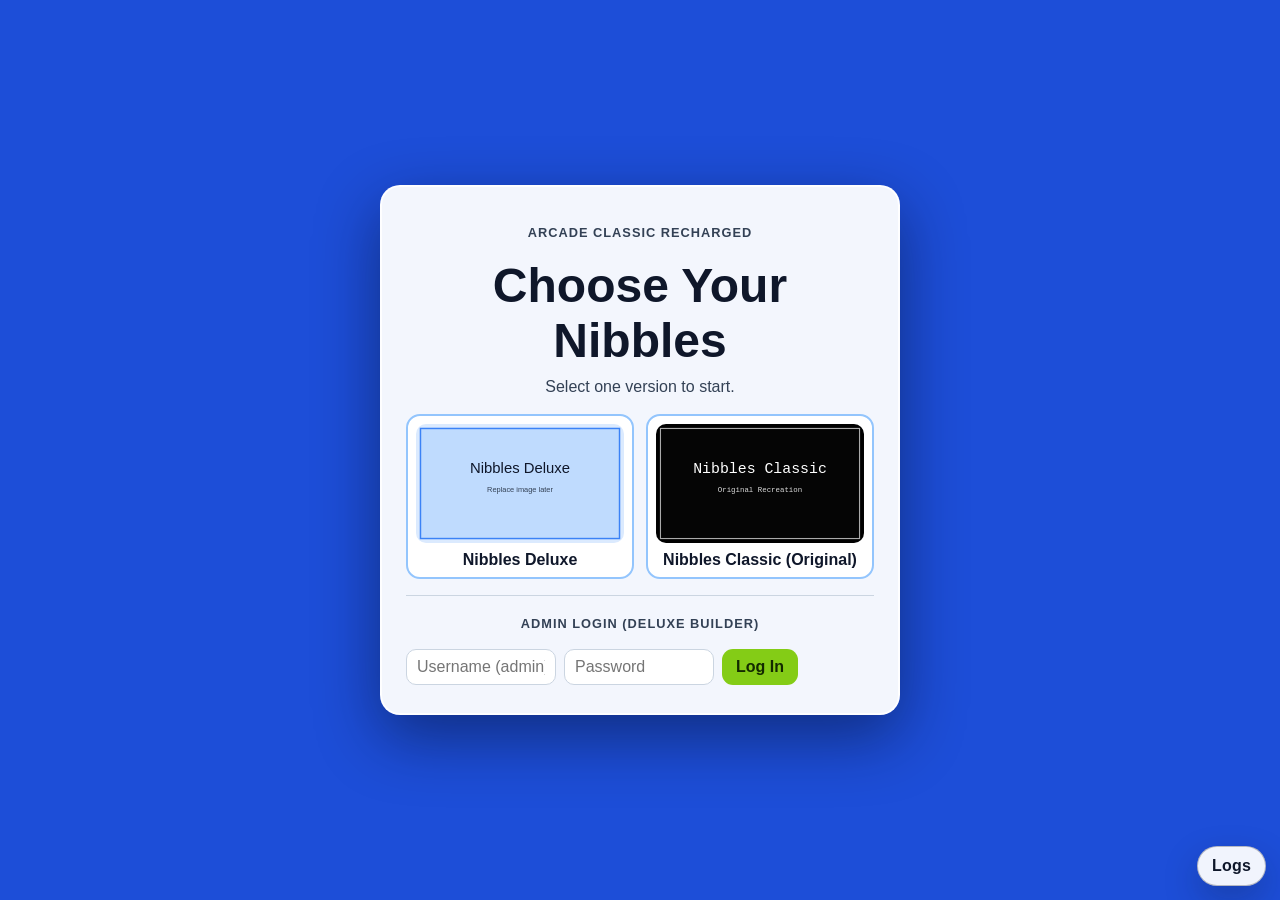
<file: website/index.html>
<!DOCTYPE html>
<html lang="en">
<head>
    <meta charset="UTF-8">
    <meta name="viewport" content="width=device-width, initial-scale=1.0">
    <title>Dos Nibbles</title>
    <link rel="stylesheet" href="style.css">
</head>
<body>
    <div id="welcomeScreen">
        <div class="welcome-card">
            <p class="welcome-kicker">Arcade Classic Recharged</p>
            <h1>Choose Your Nibbles</h1>
            <p>Select one version to start.</p>
            <div class="welcome-options">
                <button
                    id="startDeluxeBtn"
                    class="welcome-option"
                    type="button"
                    onclick="window.NIBBLES_START ? window.NIBBLES_START('deluxe') : alert('Nibbles failed to load: script.js missing or crashed. Open DevTools Console/Network for errors.')"
                >
                    <img
                        src="data:image/svg+xml,%3Csvg xmlns='http://www.w3.org/2000/svg' width='560' height='320' viewBox='0 0 560 320'%3E%3Crect width='560' height='320' fill='%23dbeafe'/%3E%3Crect x='12' y='12' width='536' height='296' fill='%23bfdbfe' stroke='%233b82f6' stroke-width='4'/%3E%3Ctext x='280' y='132' text-anchor='middle' font-size='40' font-family='Arial' fill='%230f172a'%3ENibbles Deluxe%3C/text%3E%3Ctext x='280' y='182' text-anchor='middle' font-size='20' font-family='Arial' fill='%23334155'%3EReplace image later%3C/text%3E%3C/svg%3E"
                        alt="Nibbles Deluxe start image placeholder"
                    >
                    <span>Nibbles Deluxe</span>
                </button>
                <button
                    id="startClassicBtn"
                    class="welcome-option"
                    type="button"
                    onclick="window.NIBBLES_START ? window.NIBBLES_START('classic') : alert('Nibbles failed to load: script.js missing or crashed. Open DevTools Console/Network for errors.')"
                >
                    <img
                        src="data:image/svg+xml,%3Csvg xmlns='http://www.w3.org/2000/svg' width='560' height='320' viewBox='0 0 560 320'%3E%3Crect width='560' height='320' fill='%23000000'/%3E%3Crect x='12' y='12' width='536' height='296' fill='%23050505' stroke='%23aaaaaa' stroke-width='3'/%3E%3Ctext x='280' y='132' text-anchor='middle' font-size='40' font-family='Courier New' fill='%23ffffff'%3ENibbles Classic%3C/text%3E%3Ctext x='280' y='182' text-anchor='middle' font-size='20' font-family='Courier New' fill='%23dddddd'%3EOriginal Recreation%3C/text%3E%3C/svg%3E"
                        alt="Nibbles Classic start image placeholder"
                    >
                    <span>Nibbles Classic (Original)</span>
                </button>
            </div>

            <div id="welcomeAdminPanel">
                <p class="welcome-kicker">Admin Login (Deluxe Builder)</p>
                <div id="adminLoginForm" class="menu-login">
                    <input type="text" id="adminUsername" autocomplete="username" placeholder="Username (admin)">
                    <input type="password" id="adminPassword" autocomplete="current-password" placeholder="Password (admin)">
                    <button id="adminLoginBtn" class="btn btn-secondary">Log In</button>
                </div>
                <div id="adminStatusBar" style="display:none;">
                    <span id="adminStatusText"></span>
                    <button id="adminLogoutBtn" class="btn btn-secondary">Log Out</button>
                </div>
                <div id="adminCredentialPanel" style="display:none;">
                    <p class="welcome-kicker">Admin Credentials</p>
                    <div class="menu-login">
                        <input type="text" id="newAdminUsername" placeholder="New username">
                        <input type="password" id="newAdminPassword" placeholder="New password">
                        <button id="saveAdminCredentialsBtn" class="btn btn-secondary">Save Credentials</button>
                    </div>
                </div>
            </div>
        </div>
    </div>

    <div id="appShell" style="display:none;">
        <header id="menuBar">
            <div class="brand">Nibbles Deluxe</div>
            <div id="adminMenu">
                <span id="adminTopStatus">Admin: Off</span>
                <button id="backToChooserBtn" class="btn btn-secondary">Back To Game Select</button>
            </div>
        </header>

        <div class="page-shell">
            <!-- settings overlay -->
            <div id="settings">
                <div class="settings-grid">
                    <label>Mode
                        <select id="mode">
                            <option value="single" selected>Single player</option>
                            <option value="double">Two player</option>
                            <option value="online">Online Multiplayer</option>
                        </select>
                    </label>
                    <label id="p1label">Player 1 name
                        <input type="text" id="p1name" value="sammy">
                    </label>
                    <label id="p2label">Player 2 name
                        <input type="text" id="p2name" value="jake">
                    </label>
                    <label>Speed (1-100)
                        <input type="number" id="speed" min="1" max="100" value="50">
                    </label>
                    <label>Level
                        <select id="levelSelect">
                            <option value="0">Level 1 (default)</option>
                        </select>
                    </label>
                    <label id="aiCountLabel">AI Players
                        <select id="aiCount">
                            <option value="0" selected>0</option>
                            <option value="1">1</option>
                            <option value="2">2</option>
                            <option value="3">3</option>
                            <option value="4">4</option>
                        </select>
                    </label>
                    <label id="aiIntelLabel">AI Intelligence
                        <select id="aiIntelligence">
                            <option value="easy">Easy</option>
                            <option value="normal" selected>Normal</option>
                            <option value="hard">Hard</option>
                            <option value="insane">Insane</option>
                        </select>
                    </label>
                </div>
                <div id="onlinePanel" style="display:none;">
                    <p class="online-title">Online Multiplayer</p>
                    <div class="online-controls">
                        <label>Max players
                            <select id="onlineMaxPlayers">
                                <option value="2">2</option>
                                <option value="3">3</option>
                                <option value="4">4</option>
                                <option value="5" selected>5</option>
                            </select>
                        </label>
                        <label class="inline-toggle">
                            <input type="checkbox" id="deathResetAllToggle">
                            Reset all players on death
                        </label>
                    </div>
                    <div class="online-controls">
                        <input type="text" id="roomCodeInput" placeholder="Room code" maxlength="8">
                        <button id="createRoomBtn" class="btn btn-secondary" type="button">Create Room</button>
                        <button id="joinRoomBtn" class="btn btn-secondary" type="button">Join Room</button>
                        <button id="leaveRoomBtn" class="btn btn-secondary" type="button" disabled>Leave Room</button>
                    </div>
                    <p id="onlineStatus">Mode is local until you create or join a room.</p>
                </div>

                <p id="editorAccessHint">Level builder is admin-only.</p>
                <div id="adminHackPanel" style="display:none;">
                    <p class="online-title">Admin Hack Tools</p>
                    <div class="online-controls">
                        <button id="hackGodModeBtn" class="btn btn-secondary" type="button">Toggle God Mode</button>
                        <button id="hackAddLifeBtn" class="btn btn-secondary" type="button">+1 Life All</button>
                        <button id="hackAddScoreBtn" class="btn btn-secondary" type="button">+1000 P1</button>
                        <button id="hackNextLevelBtn" class="btn btn-secondary" type="button">Manual Next Level</button>
                    </div>
                </div>
                <div class="button-row">
                    <button id="levelEditorBtn" class="btn btn-secondary" style="display:none;" disabled>Level Builder (Admin)</button>
                    <button id="resetBtn" class="btn btn-secondary" style="display:none;">Reset Levels</button>
                    <button id="startBtn" class="btn btn-primary">Start Game</button>
                </div>
            </div>
        </div>
    </div>

    <div id="classicSetup" style="display:none;">
        <div class="classic-terminal">
            <h2>Nibbles Classic Setup</h2>
            <div id="classicQuestion"></div>
            <input id="classicAnswerInput" type="text" autocomplete="off">
        </div>
    </div>

    <div id="info" style="display:none;">
        <span id="levelDisplay"></span> | <span id="scoreDisplay"></span> | <span id="livesDisplay"></span> <span id="pauseDisplay" style="display:none;">| PAUSED</span>
        <span id="hudScoreboard"></span>
        <button id="clearScoresBtn" type="button">Clear Scores</button>
        <button id="pauseBtn">Pause</button>
        <span id="inGameHackBar" style="display:none;">
            <button id="hackGodModeBtnGame" type="button">God</button>
            <button id="hackAddLifeBtnGame" type="button">+Life</button>
            <button id="hackAddScoreBtnGame" type="button">+Score</button>
            <button id="hackNextLevelBtnGame" type="button">Next Lvl</button>
        </span>
        <button id="endBtn">End Game</button>
    </div>

    <!-- level editor overlay -->
    <div id="levelEditor" style="display:none;">
        <h2>Level Editor</h2>
        <div id="editorControls">
            <label>Tool:
                <select id="editorTool">
                    <option value="dot">Dot</option>
                    <option value="line">Line (multi-point)</option>
                    <option value="curve">Curve (3+ points)</option>
                    <option value="circle">Circle</option>
                    <option value="erase">Erase</option>
                </select>
            </label>
            <button id="editorCommit" style="display:none;">Commit</button>
                <button id="setStart1">Set Start P1</button>
                <button id="setStart2">Set Start P2</button>
            <button id="editorClear">Clear</button>
            <label>Visibility:
                <select id="levelVisibility">
                    <option value="public">Available to everyone</option>
                    <option value="admin">Only admin</option>
                </select>
            </label>
            <button id="editorSave">Save Level</button>
            <button id="editorCancel">Cancel</button>
        </div>
        <div id="editorMeta">
            <span id="editorCoordDisplay">X: -, Y: -</span>
            <label>X: <input type="number" id="dotXInput" min="1"></label>
            <label>Y: <input type="number" id="dotYInput" min="1"></label>
            <button id="addDotBtn">Add Dot (X,Y)</button>
        </div>
        <canvas id="editorCanvas" style="border: 1px solid #000; display: block; margin: 10px auto;"></canvas>
        <p id="editorHint">Select a tool or start button, then click on the grid to place walls or starting positions. Right-click or press ESC to cancel current action.</p>
    </div>

    <canvas id="gameCanvas" style="display:none;"></canvas>

    <!-- Global logging UI (always available, does not interrupt gameplay) -->
    <div id="globalFailureBanner" role="status" aria-live="polite" style="display:none;">
        <span id="globalFailureText">Something failed. Open Logs for details.</span>
        <button id="globalFailureOpenBtn" type="button">Open Logs</button>
    </div>
    <button id="globalLogToggleBtn" type="button" aria-haspopup="dialog" aria-controls="globalLogDrawer">
        Logs
    </button>
    <div id="globalLogDrawer" role="dialog" aria-modal="false" aria-label="Nibbles logs" style="display:none;">
        <div class="log-header">
            <div class="log-title">
                <strong>Logs</strong>
                <span id="globalLogMeta"></span>
            </div>
            <div class="log-actions">
                <button id="globalLogCopyBtn" type="button" title="Copy logs" aria-label="Copy logs">
                    <svg class="log-icon" viewBox="0 0 24 24" width="18" height="18" aria-hidden="true">
                        <path fill="currentColor" d="M16 1H6a2 2 0 0 0-2 2v12h2V3h10V1Zm3 4H10a2 2 0 0 0-2 2v14a2 2 0 0 0 2 2h9a2 2 0 0 0 2-2V7a2 2 0 0 0-2-2Zm0 16H10V7h9v14Z"/>
                    </svg>
                </button>
                <button id="globalLogClearBtn" type="button">Clear</button>
                <button id="globalLogCloseBtn" type="button">Close</button>
            </div>
        </div>
        <div id="globalLogList" class="log-list" aria-label="Log entries"></div>
    </div>
    <script src="script.js"></script>
</body>
</html>
</file>
<file: website/style.css>
:root {
    --sky-1: #3b82f6;
    --sky-2: #06b6d4;
    --lime: #84cc16;
    --orange: #f97316;
    --pink: #ec4899;
    --violet: #7c3aed;
    --ink: #0f172a;
    --ink-soft: #334155;
    --paper: #ffffff;
    --line: #cbd5e1;
    --log-good: #16a34a;
    --log-warn: #f97316;
    --log-bad: #dc2626;
}

* {
    box-sizing: border-box;
}

body {
    font-family: "Trebuchet MS", "Segoe UI", Tahoma, sans-serif;
    background: #eaf4ff;
    color: var(--ink);
    margin: 0;
    width: 100vw;
    height: 100vh;
    overflow: hidden;
    display: flex;
    flex-direction: column;
}

#welcomeScreen {
    position: fixed;
    inset: 0;
    z-index: 2200;
    display: flex;
    justify-content: center;
    align-items: center;
    background: #1d4ed8;
    padding: 16px;
}

.welcome-card {
    width: min(92vw, 520px);
    background: rgba(255, 255, 255, 0.95);
    border-radius: 20px;
    border: 2px solid rgba(255, 255, 255, 0.9);
    box-shadow: 0 22px 64px rgba(2, 6, 23, 0.45);
    padding: 28px 24px;
    text-align: center;
}

.welcome-kicker {
    margin: 0 0 10px;
    letter-spacing: 1px;
    text-transform: uppercase;
    font-size: 0.8rem;
    color: var(--violet);
    font-weight: 700;
}

.welcome-card h1 {
    margin: 0;
    font-size: clamp(2rem, 8vw, 3rem);
    color: var(--ink);
}

.welcome-card p {
    color: var(--ink-soft);
    margin: 10px 0 18px;
}

.welcome-options {
    display: grid;
    grid-template-columns: repeat(2, minmax(220px, 1fr));
    gap: 12px;
}

#welcomeAdminPanel {
    margin-top: 16px;
    padding-top: 10px;
    border-top: 1px solid #cbd5e1;
}

#adminCredentialPanel {
    margin-top: 10px;
    padding-top: 10px;
    border-top: 1px dashed #cbd5e1;
}

.welcome-option {
    border: 2px solid #93c5fd;
    border-radius: 14px;
    background: #fff;
    padding: 8px;
    cursor: pointer;
    display: flex;
    flex-direction: column;
    gap: 8px;
    align-items: center;
    color: #0f172a;
}

.welcome-option img {
    width: 100%;
    height: auto;
    border-radius: 10px;
}

.welcome-option span {
    font-weight: 700;
}

.welcome-option:hover {
    transform: translateY(-2px);
    box-shadow: 0 10px 22px rgba(30, 64, 175, 0.35);
}

#appShell {
    width: 100%;
    display: flex;
    flex-direction: column;
    flex: 1;
    min-height: 0;
}

body.classic-edition {
    background: radial-gradient(circle at top, #071f14, #020b07 60%, #000 100%);
    color: #b8ffcc;
    font-family: "Courier New", Courier, monospace;
}

body.classic-edition #menuBar {
    background: #03150d;
    border-bottom-color: #2f8f57;
    color: #86ffb0;
}

body.classic-edition #settings {
    background: rgba(0, 12, 7, 0.96);
    border-color: #2f8f57;
    color: #b8ffcc;
    border-radius: 0;
    box-shadow: 0 0 0 2px rgba(47, 143, 87, 0.45), inset 0 0 24px rgba(20, 120, 70, 0.24);
}

body.classic-edition label,
body.classic-edition #editorAccessHint,
body.classic-edition #info,
body.classic-edition #onlineStatus,
body.classic-edition .online-title {
    color: #9cf7bc;
}

body.classic-edition #levelEditorBtn,
body.classic-edition #adminTopStatus,
body.classic-edition #adminStatusBar,
body.classic-edition #welcomeAdminPanel {
    display: none !important;
}

body.classic-edition input[type="text"],
body.classic-edition input[type="password"],
body.classic-edition input[type="number"],
body.classic-edition select {
    background: #00130b;
    color: #a0ffc3;
    border-color: #2f8f57;
    border-radius: 0;
}

body.classic-edition .btn-primary {
    background: #1f7a48;
    color: #dbffe8;
    border-radius: 0;
}

body.classic-edition .btn-secondary {
    background: #06301d;
    color: #9dffc2;
    border: 1px solid #2f8f57;
    border-radius: 0;
}

body.classic-edition #settings::before {
    content: "C:\\NIBBLES\\CLASSIC>";
    display: block;
    margin-bottom: 12px;
    color: #56ff9a;
    font-weight: 700;
}

body.classic-edition.classic-color-edition {
    background: radial-gradient(circle at top, #071b35, #05090f 58%, #030305 100%);
    color: #dbe6ff;
}

body.classic-edition.classic-color-edition #menuBar {
    background: #0a1332;
    border-bottom-color: #4f69ff;
    color: #c9d4ff;
}

body.classic-edition.classic-color-edition #settings {
    background: rgba(7, 14, 38, 0.96);
    border-color: #4560ff;
    color: #dbe6ff;
    box-shadow: 0 0 0 2px rgba(69, 96, 255, 0.48), inset 0 0 24px rgba(58, 89, 230, 0.25);
}

body.classic-edition.classic-color-edition label,
body.classic-edition.classic-color-edition #editorAccessHint,
body.classic-edition.classic-color-edition #info,
body.classic-edition.classic-color-edition #onlineStatus,
body.classic-edition.classic-color-edition .online-title {
    color: #bcc8ff;
}

body.classic-edition.classic-color-edition input[type="text"],
body.classic-edition.classic-color-edition input[type="password"],
body.classic-edition.classic-color-edition input[type="number"],
body.classic-edition.classic-color-edition select {
    background: #0d1435;
    color: #dfe6ff;
    border-color: #4d67ff;
}

body.classic-edition.classic-color-edition .btn-primary {
    background: #3158ff;
    color: #f2f5ff;
}

body.classic-edition.classic-color-edition .btn-secondary {
    background: #162150;
    color: #d8e0ff;
    border-color: #4d67ff;
}

body.classic-edition.classic-color-edition #settings::before {
    color: #9db2ff;
}

#menuBar {
    display: flex;
    justify-content: space-between;
    align-items: center;
    gap: 12px;
    background: var(--sky-1);
    color: #fff;
    padding: 10px 14px;
    border-bottom: 3px solid rgba(255, 255, 255, 0.28);
}

.brand {
    font-weight: 900;
    letter-spacing: 0.4px;
}

#adminMenu {
    display: flex;
    align-items: center;
    gap: 10px;
}

#adminTopStatus {
    font-weight: 700;
}

.menu-login {
    display: flex;
    align-items: center;
    gap: 8px;
}

.menu-login input {
    width: 150px;
}

.page-shell {
    padding: 16px;
}

canvas {
    border: none;
    background: #fff;
    display: block;
    flex: 1;
}

#settings {
    max-width: 780px;
    margin: 0 auto;
    padding: 18px;
    border: 2px solid rgba(255, 255, 255, 0.65);
    border-radius: 16px;
    background: rgba(255, 255, 255, 0.96);
    box-shadow: 0 14px 34px rgba(30, 41, 59, 0.15);
}

.settings-grid {
    display: grid;
    grid-template-columns: repeat(2, minmax(180px, 1fr));
    gap: 12px;
}

label {
    text-align: left;
    display: flex;
    flex-direction: column;
    gap: 5px;
    font-size: 0.95rem;
    color: var(--ink-soft);
}

input,
select,
button {
    font: inherit;
}

input[type="text"],
input[type="password"],
input[type="number"],
select {
    border: 1px solid var(--line);
    border-radius: 10px;
    padding: 8px 10px;
    background: var(--paper);
    color: var(--ink);
}

#editorAccessHint {
    margin: 10px 0 0;
    color: var(--ink-soft);
    font-size: 0.92rem;
    font-weight: 600;
}

.button-row {
    margin-top: 14px;
    display: flex;
    gap: 10px;
    flex-wrap: wrap;
    justify-content: center;
}

.btn {
    border: none;
    border-radius: 11px;
    padding: 9px 14px;
    cursor: pointer;
    transition: transform 0.08s ease, filter 0.15s ease;
    font-weight: 700;
}

.btn:hover {
    filter: brightness(1.06);
}

.btn:active {
    transform: translateY(1px);
}

.btn:disabled {
    cursor: not-allowed;
    opacity: 0.55;
}

.btn-primary {
    background: var(--orange);
    color: #fff;
}

.btn-secondary {
    background: var(--lime);
    color: #132a00;
}

#info {
    margin-top: 6px;
    padding: 6px 12px;
    color: var(--ink);
    font-weight: 700;
    display: flex;
    align-items: center;
    gap: 8px;
    flex-wrap: wrap;
    border-top: 1px solid rgba(148, 163, 184, 0.45);
}

#endBtn {
    padding: 6px 10px;
    border: none;
    background: #dc2626;
    color: #fff;
    border-radius: 8px;
}

#pauseBtn {
    padding: 6px 10px;
    border: none;
    background: #2563eb;
    color: #fff;
    border-radius: 8px;
}

#hudScoreboard {
    padding: 4px 8px;
    border-radius: 8px;
    background: rgba(2, 6, 23, 0.08);
    color: var(--ink-soft);
    font-weight: 700;
    font-size: 0.88rem;
}

#clearScoresBtn {
    padding: 5px 8px;
    border: none;
    background: #475569;
    color: #fff;
    border-radius: 8px;
    cursor: pointer;
}

#inGameHackBar {
    display: inline-flex;
    gap: 6px;
    align-items: center;
}

#inGameHackBar button {
    padding: 4px 8px;
    border: 1px solid #64748b;
    background: #0f172a;
    color: #f8fafc;
    border-radius: 7px;
    font-size: 0.8rem;
    cursor: pointer;
}

body.classic-edition #hudScoreboard {
    background: rgba(7, 48, 28, 0.6);
    color: #9cf7bc;
}

body.classic-edition #clearScoresBtn {
    background: #14532d;
}

body.classic-edition.classic-color-edition #hudScoreboard {
    background: rgba(30, 58, 138, 0.45);
    color: #dbe6ff;
}

body.classic-edition.classic-color-edition #clearScoresBtn {
    background: #1d4ed8;
}

#levelEditor {
    position: fixed;
    top: 0;
    left: 0;
    width: 100%;
    height: 100%;
    background: rgba(2, 6, 23, 0.95);
    z-index: 1000;
    display: flex;
    flex-direction: column;
    justify-content: center;
    align-items: center;
    color: #fff;
    padding: 10px;
}

#editorCanvas {
    max-width: 92vw;
    max-height: 72vh;
    width: auto !important;
    height: auto !important;
    image-rendering: pixelated;
}

#editorControls,
#editorMeta {
    display: flex;
    flex-wrap: wrap;
    align-items: center;
    justify-content: center;
    gap: 8px;
    margin-bottom: 6px;
}

#editorMeta input[type="number"] {
    width: 72px;
}

#classicSetup {
    position: fixed;
    inset: 0;
    z-index: 2100;
    background: rgba(0, 0, 0, 0.92);
    display: flex;
    align-items: center;
    justify-content: center;
    padding: 16px;
}

.classic-terminal {
    width: min(92vw, 700px);
    background: #000;
    color: #9bffbf;
    border: 2px solid #3cbf75;
    padding: 20px;
    font-family: "Courier New", Courier, monospace;
    text-align: left;
    box-shadow: inset 0 0 32px rgba(20, 161, 89, 0.25);
}

.classic-terminal h2 {
    margin-top: 0;
    color: #73ffab;
    text-transform: uppercase;
    letter-spacing: 1px;
}

#classicQuestion {
    min-height: 120px;
    max-height: 260px;
    overflow-y: auto;
    white-space: pre-line;
    line-height: 1.5;
    margin-bottom: 10px;
}

#classicAnswerInput {
    width: 100%;
    border: 1px solid #2f8f57;
    background: #03120b;
    color: #95ffba;
    border-radius: 0;
    padding: 8px;
    font-family: "Courier New", Courier, monospace;
}

#onlinePanel {
    margin-top: 14px;
    padding: 10px;
    border: 1px solid var(--line);
    border-radius: 10px;
}

.online-title {
    margin: 0 0 8px;
    font-weight: 700;
    color: var(--ink-soft);
}

.online-controls {
    display: flex;
    flex-wrap: wrap;
    gap: 8px;
    align-items: center;
}

.online-controls label {
    margin: 0;
}

.inline-toggle {
    display: flex;
    flex-direction: row;
    align-items: center;
    gap: 6px;
    font-size: 0.92rem;
}

#roomCodeInput {
    width: 140px;
    text-transform: uppercase;
    letter-spacing: 1px;
}

#onlineStatus {
    margin: 8px 0 0;
    font-size: 0.92rem;
    color: var(--ink-soft);
}

#adminHackPanel {
    margin-top: 12px;
    padding: 10px;
    border: 1px dashed var(--line);
    border-radius: 10px;
}

body.classic-edition #adminHackPanel {
    border-color: #2f8f57;
}

body.classic-edition.classic-color-edition #adminHackPanel {
    border-color: #4d67ff;
}

@media (max-width: 820px) {
    #menuBar {
        flex-direction: column;
        align-items: stretch;
    }

    .menu-login {
        flex-wrap: wrap;
    }

    .menu-login input {
        width: 100%;
        min-width: 0;
    }

    #adminStatusBar {
        justify-content: space-between;
    }

    .settings-grid {
        grid-template-columns: 1fr;
    }

    .welcome-options {
        grid-template-columns: 1fr;
    }
}

/* ===== Global log UI (always visible) ===== */
#globalLogToggleBtn {
    position: fixed;
    right: 14px;
    bottom: 14px;
    z-index: 5000;
    border: 1px solid rgba(2, 6, 23, 0.25);
    border-radius: 999px;
    padding: 10px 14px;
    background: rgba(255, 255, 255, 0.94);
    color: var(--ink);
    box-shadow: 0 14px 34px rgba(15, 23, 42, 0.25);
    font-weight: 900;
    letter-spacing: 0.2px;
}

#globalLogToggleBtn.has-errors {
    border-color: rgba(220, 38, 38, 0.7);
    box-shadow: 0 18px 46px rgba(220, 38, 38, 0.22);
}

#globalFailureBanner {
    position: fixed;
    left: 12px;
    right: 12px;
    top: 10px;
    z-index: 5100;
    display: flex;
    align-items: center;
    justify-content: space-between;
    gap: 10px;
    padding: 10px 12px;
    border-radius: 14px;
    border: 1px solid rgba(220, 38, 38, 0.55);
    background: rgba(254, 226, 226, 0.96);
    color: #7f1d1d;
    box-shadow: 0 14px 34px rgba(127, 29, 29, 0.22);
    font-weight: 800;
}

#globalFailureBanner button {
    border: 1px solid rgba(127, 29, 29, 0.25);
    border-radius: 999px;
    padding: 7px 10px;
    cursor: pointer;
    background: rgba(255, 255, 255, 0.95);
    color: #7f1d1d;
    font-weight: 900;
}

#globalLogDrawer {
    position: fixed;
    top: 0;
    right: 0;
    height: 100vh;
    width: min(520px, 96vw);
    z-index: 5200;
    background: rgba(255, 255, 255, 0.98);
    border-left: 1px solid rgba(2, 6, 23, 0.15);
    box-shadow: -22px 0 64px rgba(2, 6, 23, 0.25);
    display: flex;
    flex-direction: column;
}

#globalLogDrawer .log-header {
    display: flex;
    align-items: center;
    justify-content: space-between;
    gap: 10px;
    padding: 12px 12px;
    border-bottom: 1px solid rgba(2, 6, 23, 0.12);
    background: linear-gradient(90deg, rgba(59, 130, 246, 0.14), rgba(6, 182, 212, 0.1));
}

#globalLogDrawer .log-title {
    display: flex;
    flex-direction: column;
    gap: 2px;
}

#globalLogMeta {
    color: var(--ink-soft);
    font-weight: 800;
    font-size: 0.84rem;
}

#globalLogDrawer .log-actions {
    display: flex;
    gap: 8px;
    align-items: center;
}

#globalLogDrawer .log-actions button {
    border: 1px solid rgba(2, 6, 23, 0.18);
    border-radius: 999px;
    padding: 7px 10px;
    cursor: pointer;
    background: rgba(255, 255, 255, 0.92);
    color: var(--ink);
    font-weight: 900;
}

.log-icon {
    display: block;
}

#globalLogDrawer .log-list {
    padding: 10px 10px 18px;
    overflow: auto;
    font-family: ui-monospace, SFMono-Regular, Menlo, Monaco, Consolas, "Liberation Mono", "Courier New", monospace;
    font-size: 12px;
    line-height: 1.35;
}

.log-entry {
    display: grid;
    grid-template-columns: 102px 74px 1fr;
    gap: 10px;
    padding: 8px 10px;
    border: 1px solid rgba(2, 6, 23, 0.08);
    border-radius: 12px;
    background: rgba(255, 255, 255, 0.9);
    margin-bottom: 8px;
}

.log-entry .log-time {
    color: rgba(51, 65, 85, 0.95);
    font-weight: 900;
}

.log-entry .log-level {
    font-weight: 1000;
    letter-spacing: 0.6px;
    text-transform: uppercase;
}

.log-entry .log-msg {
    white-space: pre-wrap;
    word-break: break-word;
    color: rgba(15, 23, 42, 0.92);
}

.log-entry.good {
    border-color: rgba(22, 163, 74, 0.22);
}
.log-entry.good .log-level {
    color: var(--log-good);
}

.log-entry.warn {
    border-color: rgba(249, 115, 22, 0.22);
}
.log-entry.warn .log-level {
    color: var(--log-warn);
}

.log-entry.bad {
    border-color: rgba(220, 38, 38, 0.22);
    background: rgba(254, 242, 242, 0.88);
}
.log-entry.bad .log-level {
    color: var(--log-bad);
}

@media (max-width: 820px) {
    .log-entry {
        grid-template-columns: 92px 64px 1fr;
    }
}
</file>
